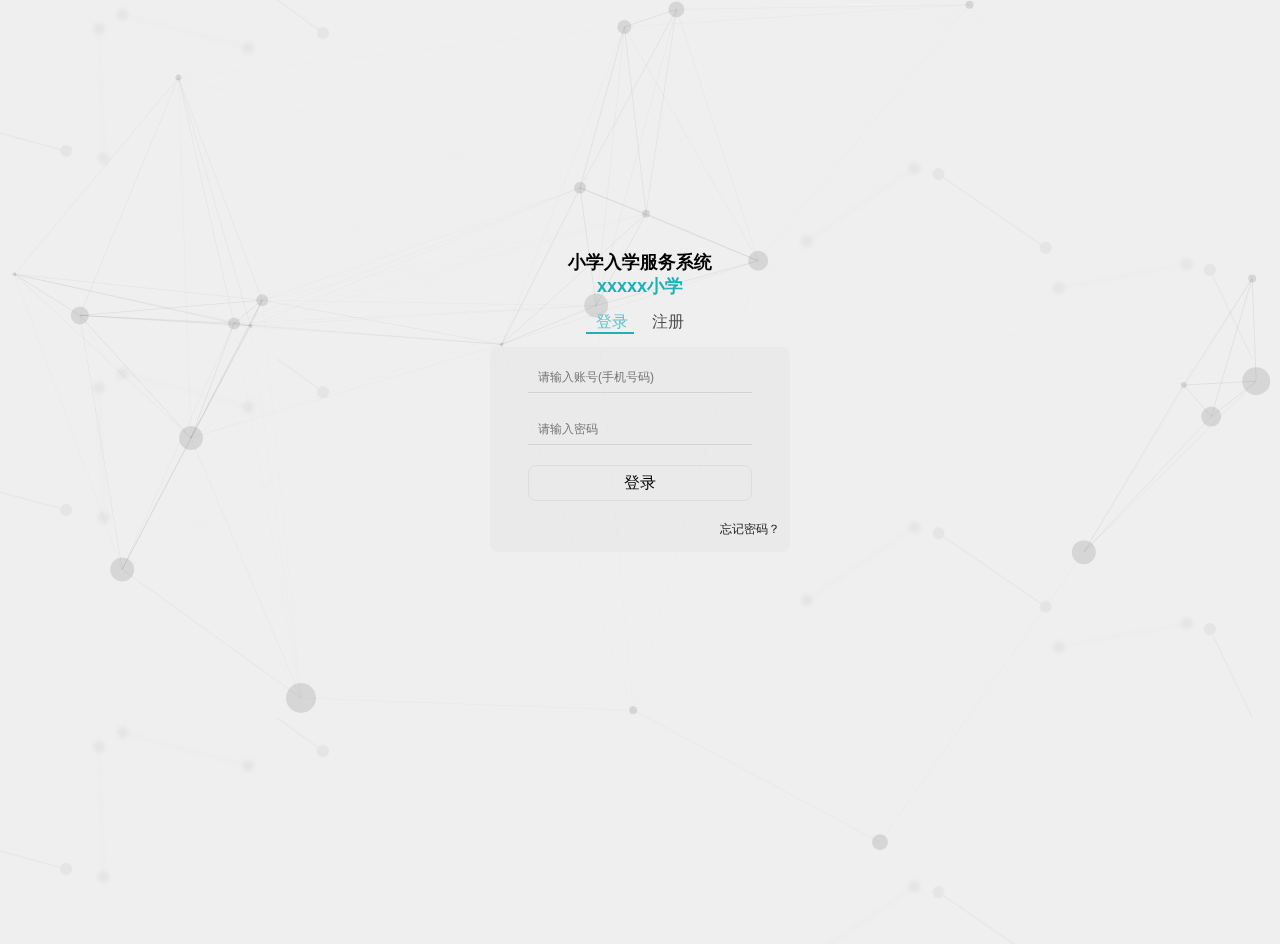
<file: login.html>
<!DOCTYPE html>
<html lang="en">
<head>
  <meta charset="UTF-8">
  <meta name="viewport" content="width=device-width,initial-scale=1.0,maximum-scale=1.0,user-scalable=0,minimal-ui">
  <title>登录</title>
  <link rel="stylesheet" href="css/reset.css">
  <link rel="stylesheet" href="css/layout.css">
</head>
<body>
  <canvas id="userEntry-bg"></canvas>
  <div class="userEntry">
    <h1 class="userEntry-title">小学入学服务系统<br/><span class="js-schoolName">xxxxx小学</span></h1>
    <div class="userEntry-tab js-tab" data-active-index="">
      <a href="#login" class="tab-login active">登录</a>
      <a href="#register" class="tab-register">注册</a>
      <span class="userEntry-tab-bar"></span>
    </div>
    <form action=""id="login" class="login tab-list active">
      <ul class="login-box">
        <li><input type="text" placeholder="请输入账号(手机号码)"></li>
        <li><input type="password" placeholder="请输入密码"></li>
        <li ><a href="entering.html " class="login-btn">登录</a></li>
        <li class="findPwd-link"><a href="">忘记密码？</a></li>
      </ul>
    </form>
    <form action=""id="register" class="register tab-list">
      <ul class="register-box">
        <li><input type="text" placeholder="请输入手机号"></li>
        <li><input type="password" placeholder="请输入密码"></li>
        <li><input type="password" placeholder="再次输入密码"></li>
        <li><a href="" class="register-btn">注册</a></li>
      </ul>
    </form>
  </div>
  <script src="js/jquery-1.7.min.js"></script>
  <script src="js/master.js"></script>
  <script>
    //定义画布宽高和生成点的个数
    var WIDTH = window.innerWidth, HEIGHT = window.innerHeight, POINT = 24;

    var canvas = document.getElementById('userEntry-bg');
    canvas.width = WIDTH,
        canvas.height = HEIGHT;
    var context = canvas.getContext('2d');
    context.strokeStyle = 'rgba(0,0,0,0.2)',
        context.strokeWidth = 1,
        context.fillStyle = 'rgba(0,0,0,0.1)';
    var circleArr = [];

    //线条：开始xy坐标，结束xy坐标，线条透明度
    function Line (x, y, _x, _y, o) {
      this.beginX = x,
          this.beginY = y,
          this.closeX = _x,
          this.closeY = _y,
          this.o = o;
    }
    //点：圆心xy坐标，半径，每帧移动xy的距离
    function Circle (x, y, r, moveX, moveY) {
      this.x = x,
          this.y = y,
          this.r = r,
          this.moveX = moveX,
          this.moveY = moveY;
    }
    //生成max和min之间的随机数
    function num (max, _min) {
      var min = arguments[1] || 0;
      return Math.floor(Math.random()*(max-min+1)+min);
    }
    // 绘制原点
    function drawCricle (cxt, x, y, r, moveX, moveY) {
      var circle = new Circle(x, y, r, moveX, moveY)
      cxt.beginPath()
      cxt.arc(circle.x, circle.y, circle.r, 0, 2*Math.PI)
      cxt.closePath()
      cxt.fill();
      return circle;
    }
    //绘制线条
    function drawLine (cxt, x, y, _x, _y, o) {
      var line = new Line(x, y, _x, _y, o)
      cxt.beginPath()
      cxt.strokeStyle = 'rgba(0,0,0,'+ o +')'
      cxt.moveTo(line.beginX, line.beginY)
      cxt.lineTo(line.closeX, line.closeY)
      cxt.closePath()
      cxt.stroke();

    }
    //每帧绘制
    function draw () {
      context.clearRect(0,0,canvas.width, canvas.height);
      for (var i = 0; i < POINT; i++) {
        drawCricle(context, circleArr[i].x, circleArr[i].y, circleArr[i].r);
      }
      for (var i = 0; i < POINT; i++) {
        for (var j = 0; j < POINT; j++) {
          if (i + j < POINT) {
            var A = Math.abs(circleArr[i+j].x - circleArr[i].x),
                B = Math.abs(circleArr[i+j].y - circleArr[i].y);
            var lineLength = Math.sqrt(A*A + B*B);
            var C = 1/lineLength*7-0.009;
            var lineOpacity = C > 0.03 ? 0.03 : C;
            if (lineOpacity > 0) {
              drawLine(context, circleArr[i].x, circleArr[i].y, circleArr[i+j].x, circleArr[i+j].y, lineOpacity);
            }
          }
        }
      }
    }
    //初始化生成原点
    function init () {
      circleArr = [];
      for (var i = 0; i < POINT; i++) {
        circleArr.push(drawCricle(context, num(WIDTH), num(HEIGHT), num(15, 2), num(10, -10)/40, num(10, -10)/40));
      }
      draw();
    }
    //调用执行
    window.onload = function () {
      init();
      setInterval(function () {
        for (var i = 0; i < POINT; i++) {
          var cir = circleArr[i];
          cir.x += cir.moveX;
          cir.y += cir.moveY;
          if (cir.x > WIDTH) cir.x = 0;
          else if (cir.x < 0) cir.x = WIDTH;
          if (cir.y > HEIGHT) cir.y = 0;
          else if (cir.y < 0) cir.y = HEIGHT;
        }
        draw();
      }, 22);
    }
  </script>
</body>
</html>
</file>
<file: css/layout.css>
body{
  position: relative;
  padding-bottom: 40px;
  min-height: 100%;
  background: rgba(0,0,0,0) url(../images/bg.png) center top;
  background-color: #efefef;
}
.content{
  width: 1200px;
  margin: 0 auto;
}
header{
  position:relative;
  height: 60px;
  background-color: rgba(0,0,0,.6);
}

input::-webkit-input-placeholder,
textarea::-webkit-input-placeholder {
  font-size:12px;
}
input:-moz-placeholder,
textarea:-moz-placeholder {
  font-size:12px;
}
input::-moz-placeholder,
textarea::-moz-placeholder {
  font-size:12px;
}
input:-ms-input-placeholder,
textarea:-ms-input-placeholder {
  font-size:12px;
}

.btn{
  border: 1px solid #ddd;
  border-radius: 4px;
  letter-spacing: 4px;
  background-color: #fff;
  cursor: pointer;
}

.logo{
  display: inline-block;
  width:40px;
  height: 40px;
  margin: 10px 0;
  vertical-align: middle;
  line-height: 40px;
  text-align: center;
  border-radius: 50%;
  background-color: #1db0b8;
}
.title{
  float: left;
  font-size:24px;
  line-height: 60px;
  background-image: -webkit-gradient(linear, 0 0, right bottom,from(rgba(255, 255, 255, 1)), to(rgba(0, 118, 72, 1)));
  -webkit-background-clip: text;
  -webkit-text-fill-color: transparent;
}
.mobil-search{
  display: none;
  position: absolute;
  left:0;
  bottom: -40px;
  width: 100%;
}

.link-search{
  height: 40px;
  line-height: 40px;
  text-align: center;
  background-color: rgba(0,0,0,.86)
}

.mobil-search a{
  width: 100%;
  color: #fefefe;
}

.link-login a,
.link-register a{
  margin: 13px;
  padding: 5px 20px;
  color: #efefef;
  border: 1px solid #ddd;
  border-radius: 3px;
}

.link-login{
  float: left;
}
.link-register{
  float: right;
}
.entrySection{
  padding: 20px 0;
}

.entry{
}
.entry-box{
  width: 100%;
  height: 100%;
}
.entry-list{
  float: left;
  overflow: hidden;
  margin: 0 3.66%;
  padding-top:32px;
  width: 26%;
  height: 300px;
  text-align: center;
  border: 1px solid #ddd;
  border-radius: 8px;
  background-color: #f2f2f2;
  box-shadow: 12px 14px 6px #dedede;
  -webkit-transition: padding-top .6s,box-shadow .6s;
}

.entry-list:hover{
  padding-top: 0px;
  box-shadow: 18px 20px 14px #dedede;
}

.entry-pdf{
  margin: 10px 0;
}
.entry-pdf a{
  color: #1db0b8;
}

.entry-img,
.entry-video{
  margin: 5px 0 ;
  padding: 3px;
  width: 40%;
  cursor: pointer;
  border: 1px solid #ddd;
}

.entry-img{
  float:left;
  border-left: none;
}

.entry-video{
  float: right;
  border-right: none;
}

.entry-btn{
  float: left;
  width: 100%;
  line-height: 34px;
  margin-top: 8px ;
  cursor: pointer;
  color: #fff;
  background-color:#1db0b8;
}

.timeAxis{
  display: none;
}

.news{
  margin-top: 30px;
  padding: 20px;
  height: 260px;
  border: 1px solid #ddd;
  border-radius: 8px;
  background-color: #f2f2f2;
}

.news a{
  padding: 0 5px;
  color: #2d2d2d;
}

.news-msg{
  float: left;
  width: 40%;
}

.news-msg-tab{
  position: relative;
  margin-bottom: 10px;
}

.municipal.active~ .news-tab-bar {
  left: -5px;
}

.district.active~ .news-tab-bar {
  left: 72px;
}

.news-tab-bar{
  position: absolute;
  bottom: -2px;
  margin: 0 8px;
  width: 70px;
  height: 2px;
  background: #1db0b8;
  -webkit-transition: left .15s ease-in;
  transition: left .15s ease-in;
}

.news-list{
  line-height: 24px;
  font-size: 14px;
  display: none;
}

.news-list.active{
  display: block;
}

.news-img{
  float: right;
  width: 60%;
  height: 100%;
  background-color: rgba(21,24,33,.6);
}
.news-img-box img{
  width: 100%;
}

.footer{
  position: absolute;
  bottom: 0;
  width: 100%;
  height: 40px;
  background-color: rgba(0,0,0,.6);
}

.footer-title{
  color: #fff;
  font-size: 14px;
  line-height: 40px;
  text-align: center;
}

.indexModal{
  display: none;
  text-align: center;
}

.modal{
  position: fixed;
  top: 0;
  right: 0;
  bottom: 0;
  left: 0;
  width: 100%;
  height: 100%;
  z-index: 10;
  background-color:rgba(0,0,0,.63)
}
.modal-dialog{
  position: absolute;
  top: 0;
  right: 0;
  bottom: 0;
  left: 0;
  z-index: 10;
  margin: auto;
  padding: 10px 35px;
  width: 600px;
  height: 420px;
  border-radius: 10px;
  background-color: #fff;
}
.clear-modal{
  position: absolute;
  top: 0px;
  right: 10px;
}
.clear-modal::before {
  content: "\2717";
  cursor: pointer;
  font-size: 40px;
}
.close-tier{
  width: 100%;
  height: 100%;
}
.modal-header{
  padding-left: 10px;
  font-size: 0;
  text-align: left;
  height: 40px;
  border-bottom: 1px solid #d3d3d3;
}
.modal-header-search{
  width: 98%;
  font-size: 18px;
  line-height: 36px;
  color: #1db0b8;
  border: 0;
  outline: none;
}
.modal-header:focus{
  border-bottom-color:#1db0b8 ;
}
.modal-section{
  margin-top: 10px;
}
.modal-section-list{
  float: left;
  margin:0 1.66% 20px;
  width: 30%;
  height: 40px;
  cursor: pointer;
  line-height: 40px;
  border: 1px solid #ececec;
  border-radius: 5px;
}
.modal-section-list:hover{
  color: #fff;
  background-color: #1db0b8;
}
/*userEntry*/
.userEntry{
  position: fixed;
  top:0;
  right: 0;
  bottom: 0;
  left: 0;
  z-index: 10;
  width: 300px;
  height: 400px;
  margin:auto;
  text-align: center;
}

.userEntry input{
  width: 80%;
  height: 32px;
  padding-left: 10px;
  line-height: 32px;
  border: none;
  border-bottom: 1px solid #d3d3d3;
  background-color: transparent;
}

.userEntry input:focus{
  border-bottom: 1px solid #1db0b8;
}

.tab-list{
  display: none;
}

.userEntry-title{
  font-size: 18px;
}

.userEntry-title .js-schoolName{
  color: #1db0b8;
}

.userEntry-tab{
  position: relative;
  margin: 14px auto;
}


.userEntry-tab a{
  padding:0 10px;
  color: inherit;
  opacity: .68;
}

.userEntry-tab .active{
  color: #1db0b8;
}

.tab-login.active~ .userEntry-tab-bar {
  left: 88px;
}

.tab-register.active~ .userEntry-tab-bar {
  left: 146px;
}

.userEntry-tab-bar{
  position: absolute;
  left: 88px;
  bottom: 0;
  margin: -1px 8px;
  width: 48px;
  height: 2px;
  background: #1db0b8;
  -webkit-transition: left .15s ease-in;
  transition: left .15s ease-in;
}

.tab-list.active{
  display: block;
}

.login-box ,
.register-box {
  padding: 14px 10px;
  width: 100%;
  border-radius: 8px;
  background-color: rgba(0,0,0,.02);
}

.login-box li,
.register-box li{
  margin-bottom: 20px;
}

.login-box li:last-child,
.register-box li:last-child{
  margin-bottom: 0;
}

.login-btn,
.register-btn {
  width: 80%;
  color: inherit;
  height: 36px;
  line-height: 34px;
  border: 1px solid #ddd;
  border-radius: 8px;
}

.login-btn:hover,
.register-btn {
  color: #fff;
  background-color: #1db0b8;
}

.login-box .findPwd-link{
  font-size: 12px;
  text-align: right;
}

.findPwd-link a{
  color: #222;
}

/*信息采集页面*/
.enterSection{
  margin: 10px 0;
}

.notice{
  text-align: center;
}

.notice-content{
  margin-top: 28px;
  margin-bottom: 20px;
  min-height: 250px;
  padding: 10px;
  border: 1px solid #ddd;
}

.check-container{
  font-size: 14px;
  cursor: pointer;
  margin-bottom: 10px;
}

.check-container input[type="checkbox"]{
  margin: 0;
  width: 16px;
  height: 16px;
  vertical-align: middle;
}

.clear-btn{
  display: inline-block;
  padding: 8px 0;
  width: 100%;
  text-align: center;
  letter-spacing: 10px;
  border: 1px solid #ddd;
  border-radius: 4px;
  cursor: pointer;
}

.clear-btn:hover{
  color: #fff;
  background-color: #1b6d85;
}

.msgTip{
  text-align: center;
}

.addMsg{
  padding: 10px 30px;
  width: 1000px;
  margin: 10px auto;
  border-radius: 8px;
  background-color: #fff;
}

.addMsg li{
  width: 50%;
  float: left;
  font-size: 14px;
  margin-bottom: 12px;
}

.addMsg li:last-child{
  margin-bottom: 0;
}

.addMsg li label{
  display: inline-block;
  width: 30%;
  text-align: right;
}

.addMsg li input ,
.msg-select
{
  padding-left: 6px;
  width: 170px;
  height: 24px;
  border: 1px solid #efefef;
  border-radius: 3px;
  outline: none;
}
.msg-select{
  /*将默认的select选择框样式清除*/
  appearance:none;
  -moz-appearance:none;
  -webkit-appearance:none;
  background: url(../images/more_unfold.png) no-repeat right;
}

.tip-danger{
  color: #e4393b;
}
.entering-next-btn,
.entering-previous-btn
{
  display: none;
}

.entering-submit{
  width: 80%;
  height: 36px;
  line-height: 34px;
}

.entering-submit:hover{
  color: #fff;
  background-color: #1b6d85;
}

.btn-box{
  margin: 0 auto;
  width: 1000px;
  text-align: center;
}

/*预约时间*/
.appointment{
  position: absolute;
  top:0;
  right: 0;
  bottom: 0;
  left: 0;
  margin:auto;
  width: 1000px;
  height:430px;
  border: 1px solid #ddd;
  border-radius: 8px;
}

.appointment-form{
  position: relative;
}

.appointment-left{
  float: left;
  padding: 10px;
  width: 35%;
  height: 100%;
  background-color: #00b7ee;
}

.appointment-left-radius{
  margin: 0 auto;
  width: 140px;
  height: 140px;
  border-radius: 50%;
  background-color: #fff;
}

.appointment-left-text{
  margin-top: 20px;
  padding: 0 20px;
}

.appointment-left-text h4{
  text-align: center;
}

.appointment-right{
  float: right;
  padding: 20px;
  width: 65%;
  height: 100%;
}

.appointment-right-tip{
  margin-bottom: 10px;
}

.appointment-submit{
  position: absolute;
  bottom: 20px;
  left: 50%;
  margin-left: -100px;
  width: 200px;
  height: 30px;
  border: 1px solid #ddd;
  background-color: #fff;
  border-radius: 3px;
  cursor: pointer;
}

.appointment-submit:hover{
  color: #fff;
  background-color: #1b6d85;
}

.date-tab{
  font-size: 0;
}

.date-tab a{
  padding: 8px 40px;
  font-size: 16px;
  color: #222;
  border: 1px solid #ddd;
  border-bottom: 0;
  background-color: #fff;
}

.date-tab a:first-child{
  border-top-left-radius: 8px;
  border-right: 0;
}

.date-tab a:last-child{
  border-top-right-radius: 8px;
  border-left: 0;
}

.date-tab a.active{
  margin-bottom: -1px;
  height: 39px;
  background-color: #efefef;
}

.time-box{
  padding: 10px;
  height: 320px;
  border: 1px solid #ddd;
}

.time-box>li{
  display: none;
  height: 100%;
}

.time-box>li label{
  cursor: pointer;
}


.time-box>li.active{
  display: block;
}

.time-menu li{
  float: left;
  margin: 10px 0;
  width: 50%;
}

.time-title{
  margin-bottom: 10px;
}
.appointment-footer{
  position: fixed;
}

/*录取结果反馈页面*/

.result{
  position: absolute;
  top:0;
  right: 0;
  bottom: 0;
  left: 0;
  margin:auto;
  padding: 20px;
  width: 60%;
  height: 160px;
  border: 1px solid #ddd;
  border-radius: 8px;
  overflow: hidden;
}




.error-prompt,
.loading-prompt,
.success-prompt
{
  float: left;
  margin-right: 10px;
  vertical-align:middle;
  width: 64px;
  height: 64px;
}

.error-prompt{
  background: url(../images/error.svg);
}

.loading-prompt{
  background: url(../images/loading.svg);
}

.success-prompt{
  background:url(../images/success.svg);
}

/*文件信息展示页面*/
.news-container {
  margin: 0 auto;
  padding: 20px 40px;
  width:1000px;
  background-color: #fff;
}

.news-container a{
  color: #1db0b8;
}

.goback-btn{
  font-size: 12px;
}

.news-title{
  padding-top: 13px;
  text-align: center;
  color: #666666;
  font-size: 26px;
}

.pline{
  width: 100%;
  color: #fefefe;
}
.news-main{
  margin: 0 auto;
  width: 1000px;
  max-width: 100%;
  box-sizing: border-box !important;
  word-wrap: break-word !important;
  clear: both;
  text-indent: 2em;
  font-size: 14px;
  line-height: 2;
  letter-spacing: 2px;
}
</file>
